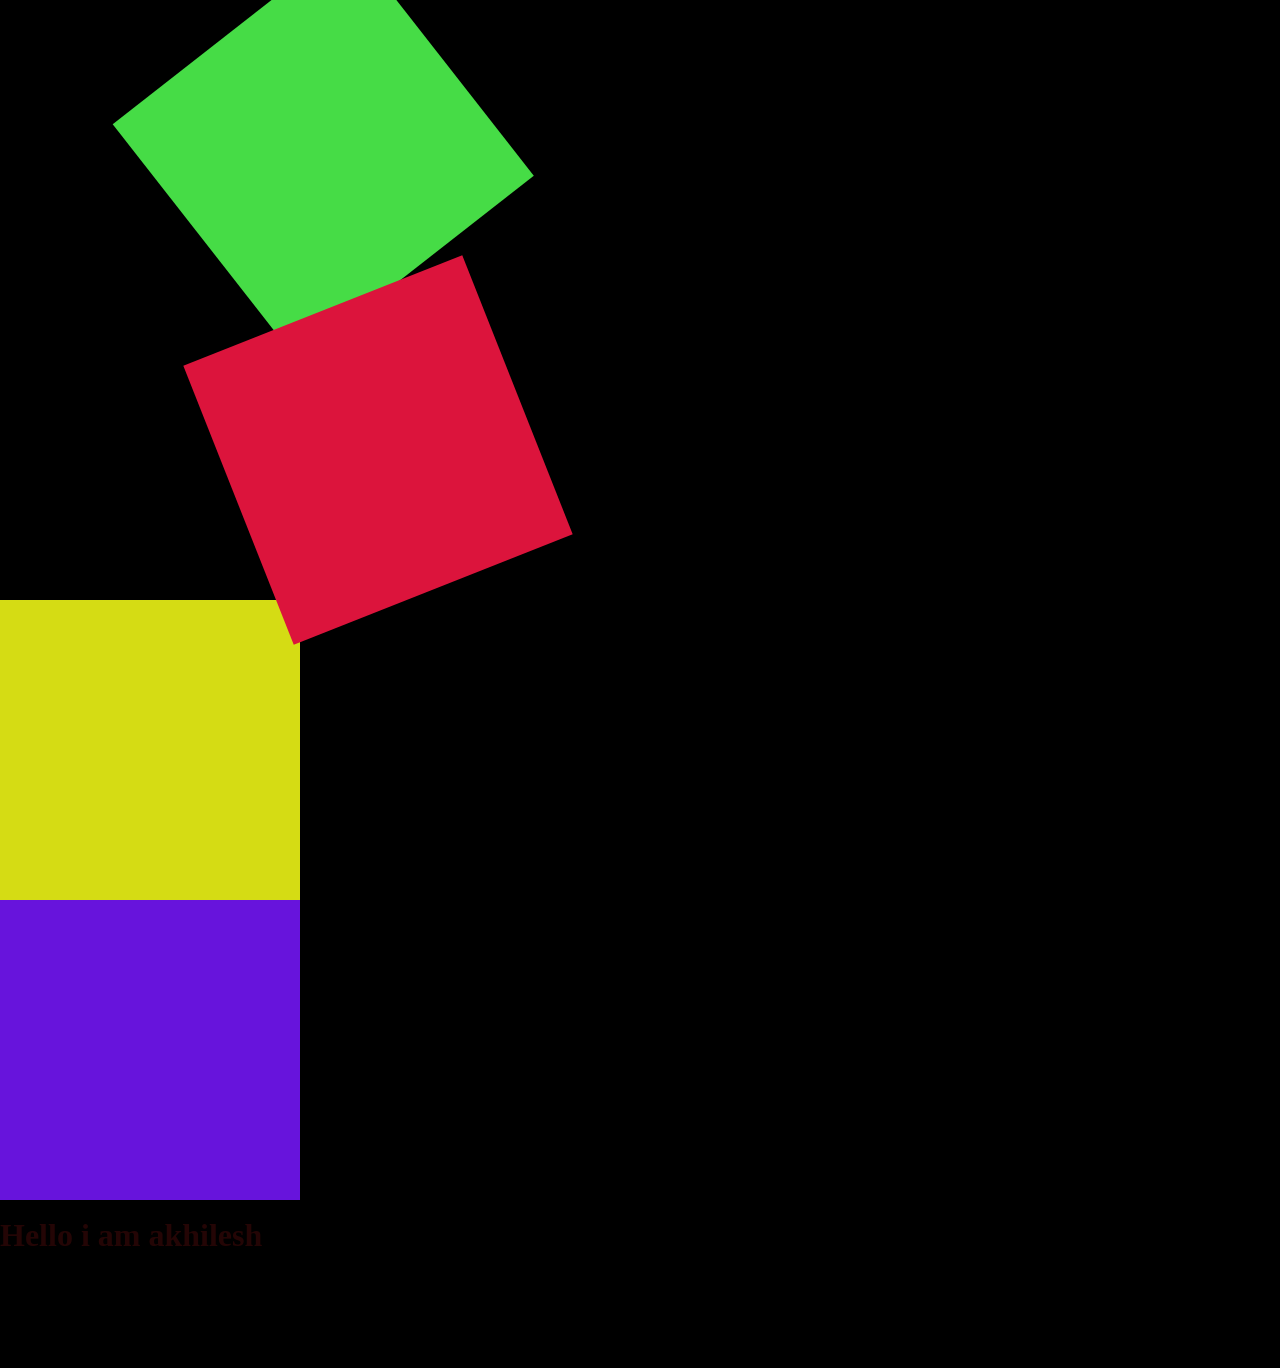
<file: 1_vid/index.html>
<!DOCTYPE html>
<html lang="en">
<head>
    <meta charset="UTF-8">
    <meta name="viewport" content="width=device-width, initial-scale=1.0">
    <title>Document</title>
    <link rel="stylesheet" href="style.css">
</head>
<body>
    <div id="box">

    </div>
    <div id="box2">

    </div>
    <div id="box3">

    </div>
    <div id="box4">

    </div>

   <h1>Hello i am akhilesh</h1>
   <h1>hello i am nikhil</h1>
   <h1>hell i am Abhishek</h1>
   <h1>Hello i am capitan America </h1>
    

    <script src="https://cdnjs.cloudflare.com/ajax/libs/gsap/3.15.0/gsap.min.js" integrity="sha512-oJ8QbaQThQoJZ7oEv+29jfPM6CcP+zUxh3PKJs1vyOhx0UraUrE7PQgeItu3dOuCJyrzWpoYMsVjkkPEBzbUqw==" crossorigin="anonymous" referrerpolicy="no-referrer"></script>
    <script src="script.js"></script>
</body>
</html>
</file>
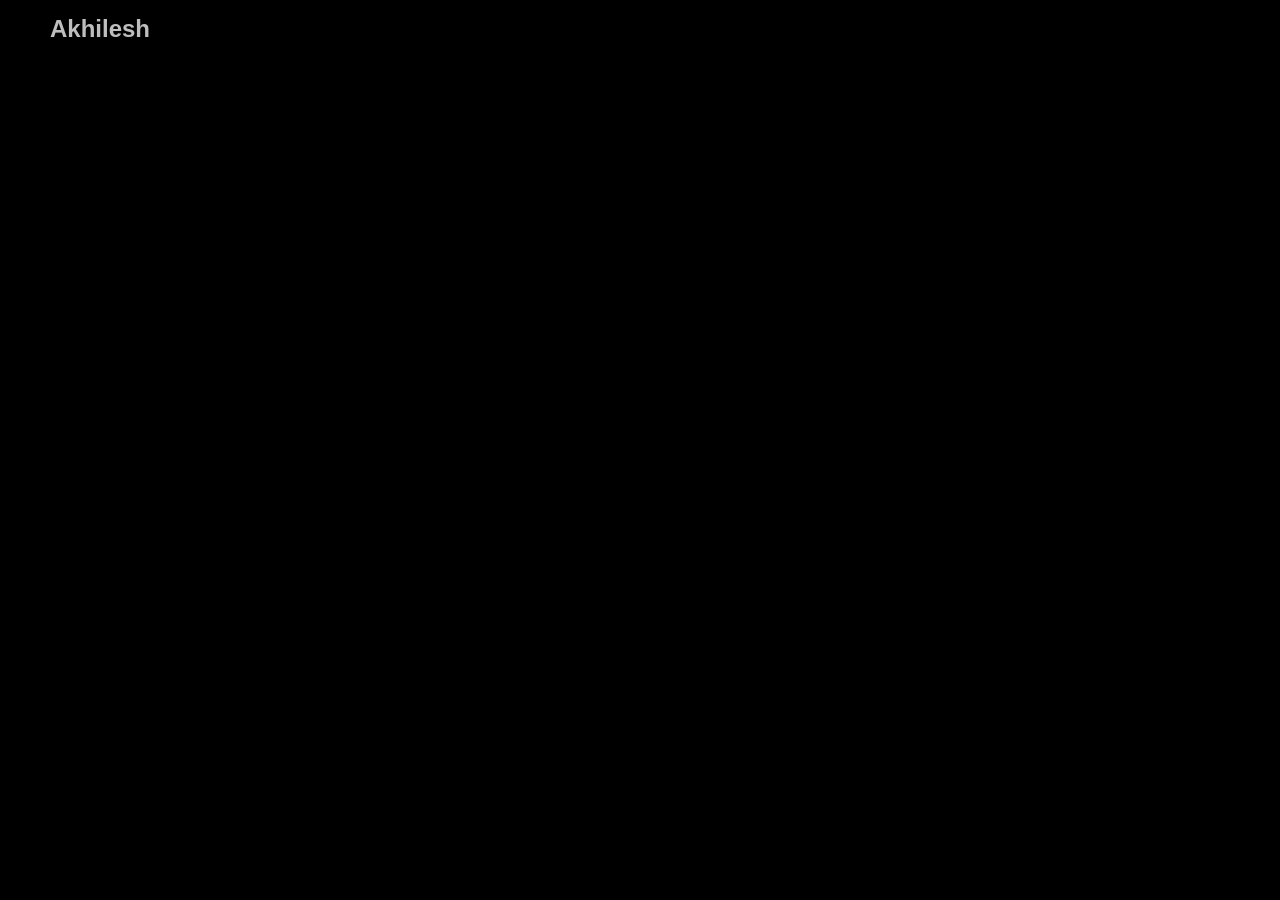
<file: 1_vid/navbar.html>
<!doctype html>
<html lang="en">
  <head>
    <meta charset="UTF-8" />
    <meta name="viewport" content="width=device-width, initial-scale=1.0" />
    <title>Document</title>
    <style>
      * {
        padding: 0;
        margin: 0;
        box-sizing: border-box;
      }
      body,
      html {
        height: 100%;
        width: 100%;
        font-family: sans-serif;
      }
      body {
        background: #000;
        color: white;
      }

      #nav {
        padding: 20px 50px;
        display: flex;
        align-items: center;
        justify-content: space-between;
      }
      #part2 {
        display: flex;
        align-items: center;
        justify-content: center;
        column-gap: 20px;
      }
      h1{
        font-size: 100px;
        position: absolute;
        top: 50%;
        left: 50%;
        transform: translate(-50%,-50%);
      }
    </style>
  </head>
  <body>
    <div id="nav">
      <h2>Akhilesh</h2>

      <div id="part2">
        <h4>Home</h4>
        <h4>About</h4>
        <h4>Testimonial</h4>
        <h4>About us</h4>
      </div>
    </div>

    <h1>
        Seriyans coding Schoool
    </h1>

    <!-- js -->
    <script
      src="https://cdnjs.cloudflare.com/ajax/libs/gsap/3.15.0/gsap.min.js"
      integrity="sha512-oJ8QbaQThQoJZ7oEv+29jfPM6CcP+zUxh3PKJs1vyOhx0UraUrE7PQgeItu3dOuCJyrzWpoYMsVjkkPEBzbUqw=="
      crossorigin="anonymous"
      referrerpolicy="no-referrer"
    ></script>

    <script>
      let tl = gsap.timeline();
      tl.from("h2", {
        y: -20,
        opacity: 0,
        duration: 1,
        delay: 0.5,
      });
      tl.from("h4", {
        y: -20,
        opacity: 0,
        duration: 1,
        stagger: 0.5,
      });

        tl.from("h1",{
            y:20,
            opacity:0,
            duration:1,
            scale:0.2
        })

    </script>
  </body>
</html>
</file>
<file: 1_vid/style.css>
* {
  padding: 0;
  margin: 0;
  box-sizing: border-box;
}
body,
html {
  height: 100%;
  width: 100%;
}
body{
    background: #000;
    color: white;
}

#box{
    height: 300px;
    width: 300px;
    background-color: rgb(70, 220, 70);
}
#box2{
    height: 300px;
    width: 300px;
    background-color: crimson;
}
#box3{
    height: 300px;
    width: 300px;
    background-color: rgb(213, 220, 20);
}
#box4{
    height: 300px;
    width: 300px;
    background-color: rgb(103, 20, 220);
}
</file>
